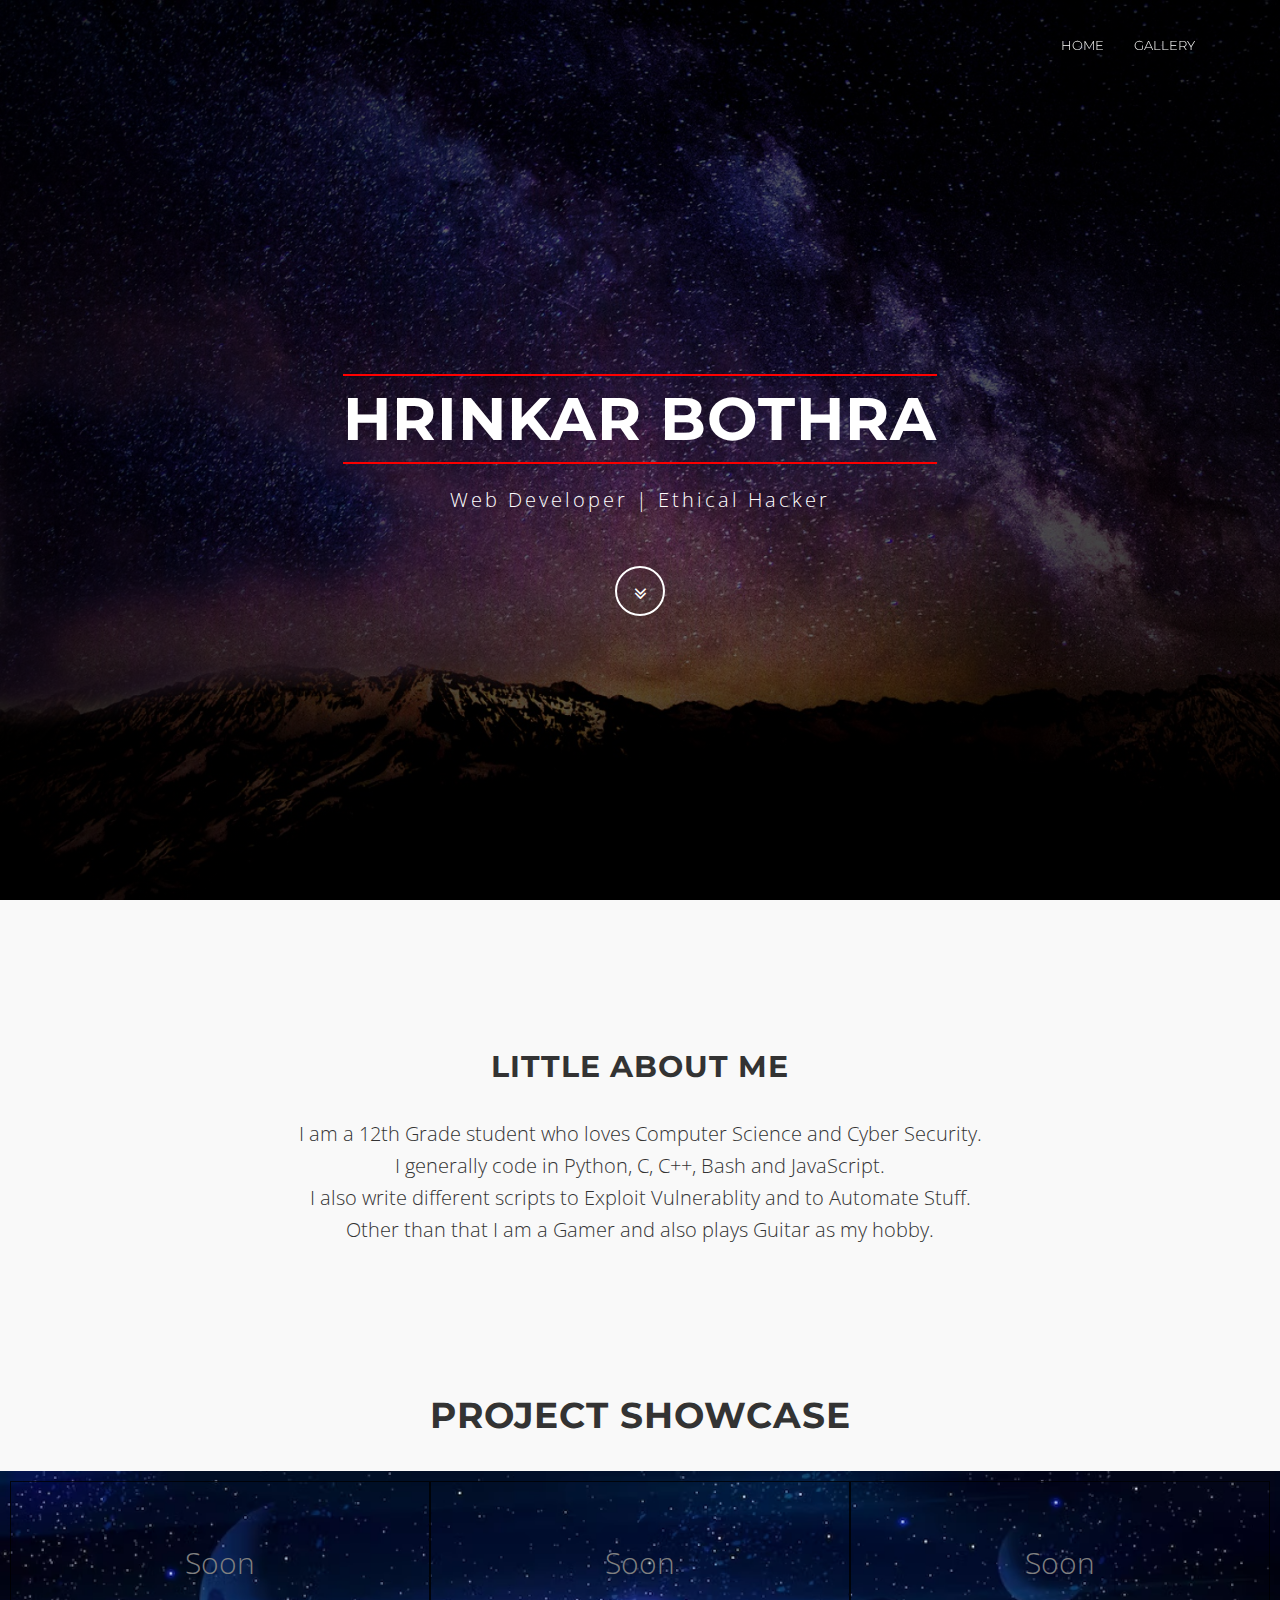
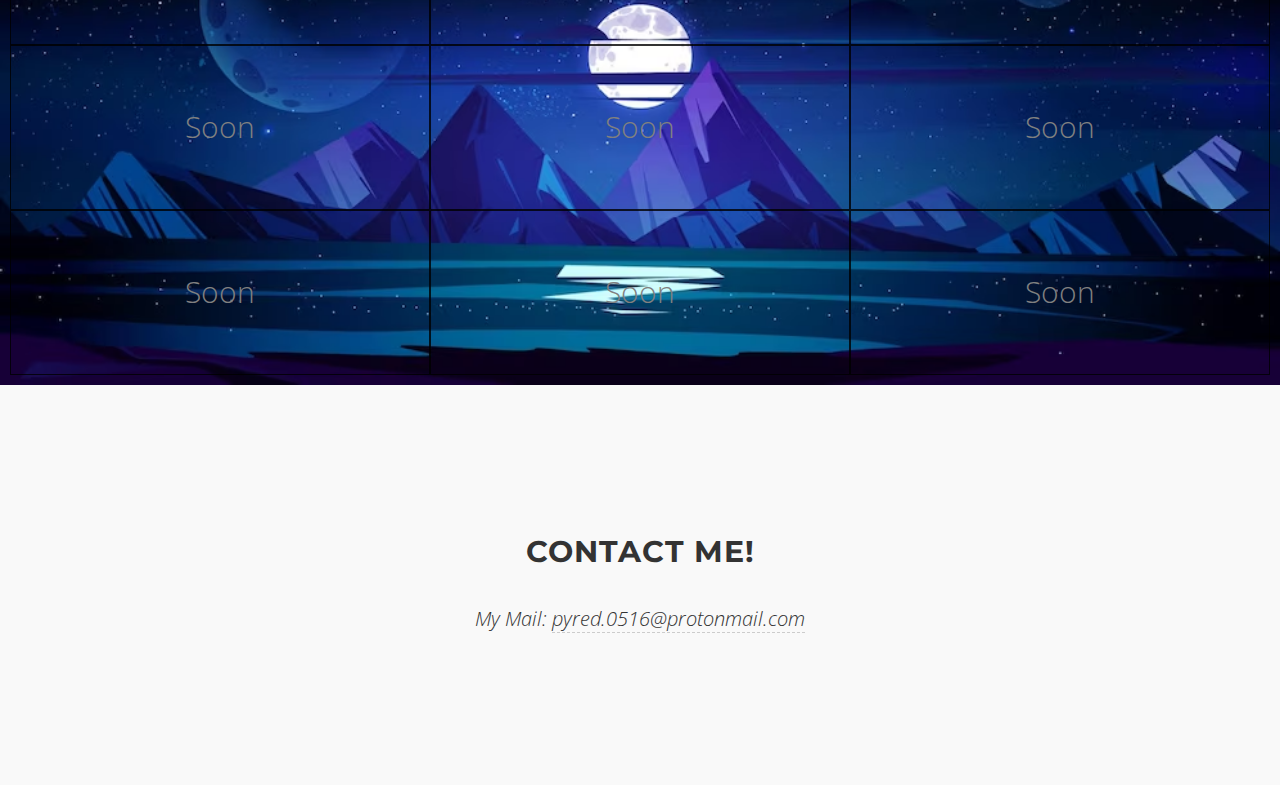
<file: index.html>
<!DOCTYPE html>
<html lang="en">
<head>
<meta charset="utf-8">
<meta http-equiv="X-UA-Compatible" content="IE=edge">
<meta name="viewport" content="width=device-width, initial-scale=1">
<meta name="description" content="">
<meta name="author" content="">
<title>Hrinkar Bothra</title>
<!-- Bootstrap Core CSS -->
<link href="css/bootstrap.min.css" rel="stylesheet">
<!-- Custom CSS -->
<link href="css/theme.css" rel="stylesheet">
<!-- Custom Fonts -->
<link href="font-awesome/css/font-awesome.min.css" rel="stylesheet" type="text/css">
<link href="http://fonts.googleapis.com/css?family=Open+Sans:300,400,700,400italic,700italic" rel="stylesheet" type="text/css">
<link href="http://fonts.googleapis.com/css?family=Montserrat:400,700" rel="stylesheet" type="text/css">
<!-- HTML5 Shim and Respond.js IE8 support of HTML5 elements and media queries -->
<!-- WARNING: Respond.js doesn't work if you view the page via file:// -->
<!--[if lt IE 9]>
        <script src="https://oss.maxcdn.com/libs/html5shiv/3.7.0/html5shiv.js"></script>
        <script src="https://oss.maxcdn.com/libs/respond.js/1.4.2/respond.min.js"></script>
    <![endif]-->
</head>
<body id="page-top" data-spy="scroll" data-target=".navbar-fixed-top">
<!-- Navigation -->
<nav class="navbar navbar-custom navbar-fixed-top" role="navigation">
<div class="container">
	<div class="navbar-header">
		<button type="button" class="navbar-toggle" data-toggle="collapse" data-target=".navbar-main-collapse">
		<i class="fa fa-bars"></i>
		</button>
		<a class="navbar-brand page-scroll" href="index.html">
		 </a>
	</div>
	<!-- Collect the nav links, forms, and other content for toggling -->
	<div class="collapse navbar-collapse navbar-right navbar-main-collapse">
		<ul class="nav navbar-nav">
			<li>
			<a href="index.html">Home</a>
			</li>

			<li>
				<a href="./html/gallery.html">Gallery</a>
			</li>
		</ul>
	</div>
	<!-- /.navbar-collapse -->
</div>
<!-- /.container -->
</nav>
<!-- Intro Header -->
<header class="intro">
<div class="intro-body">
	<div class="container">
		<div class="row">
			<div class="col-md-8 col-md-offset-2">
				<h1 class="brand-heading">Hrinkar Bothra</h1>
				<p class="intro-text">
					Web Developer | Ethical Hacker
				</p>
				<a href="#about" class="btn btn-circle page-scroll">
				<i class="fa fa-angle-double-down animated"></i>
				</a>
			</div>
		</div>
	</div>
</div>
</header>
<!-- About Section -->
<section id="about">
<div class="container content-section text-center">
	<div class="row">
		<h2>LITTLE ABOUT ME</h2>
		<div class="col-lg-8 col-lg-offset-2">
			<p>
				I am a 12th Grade student who loves Computer Science and Cyber Security.
				<br>I generally code in Python, C, C++, Bash and JavaScript.
				<br> I also write different scripts to Exploit Vulnerablity and to Automate Stuff. 
				<br>Other than that I am a Gamer and also plays Guitar as my hobby. 
			</p>
			
		</div>
	</div>
</div>
</section>
<section id="portfolio">
<div class="gallery text-center">	
	<ul>
		<h1>Project Showcase</h1>
		<div class="grid-container">
			
				<div class="grid-item">Soon</div>
				<div class="grid-item">Soon</div>
				<div class="grid-item">Soon</div>
				<div class="grid-item">Soon</div>
				<div class="grid-item">Soon</div>
				<div class="grid-item">Soon</div>
				<div class="grid-item">Soon</div>
				<div class="grid-item">Soon</div>
				<div class="grid-item">Soon</div>
			
			<style>
				.grid-container {
				  display: grid;
				  grid-template-columns: auto auto auto;
				  background-color: transparent;
				  padding: 10px;
				  background-image: url("/img/night-ocean-landscape-full-moon-stars-shine_107791-7397.jpg");
				  background-repeat: no-repeat;	  
                  background-size: 100% 100%;
				}
				.grid-item {
				  background-color: transparent;
				  border: 1px solid rgba(0, 0, 0, 0.8);
				  font: bold;

				  color: grey;
				  padding: 60px;
				  font-size: 30px;
				  text-align: center;
				}
				</style>
		  </div>
	</ul>	
</div>
</section>
<!-- Contact Section -->

<section id="contact">
<div class="container content-section text-center">
	<div class="row">
		<div class="col-lg-8 col-lg-offset-2">
			
			<h2>Contact Me!</h2>
			<p>
				
			</p>
			<p>
				<i>My Mail: <a href="mailto:pyred.0516@protonmail.com" style="border-bottom:1px dashed #ccc;">pyred.0516@protonmail.com</a></i>
			</p>
			
		</div>
	</div>
</div>
</section>


<!-- jQuery -->
<script src="js/jquery.js"></script>
<!-- Bootstrap Core JavaScript -->
<script src="js/bootstrap.min.js"></script>
<!-- Plugin JavaScript -->
<script src="js/jquery.easing.min.js"></script>
<!-- Custom Theme JavaScript -->
<script src="js/theme.js"></script>
</body>
</html>
</file>
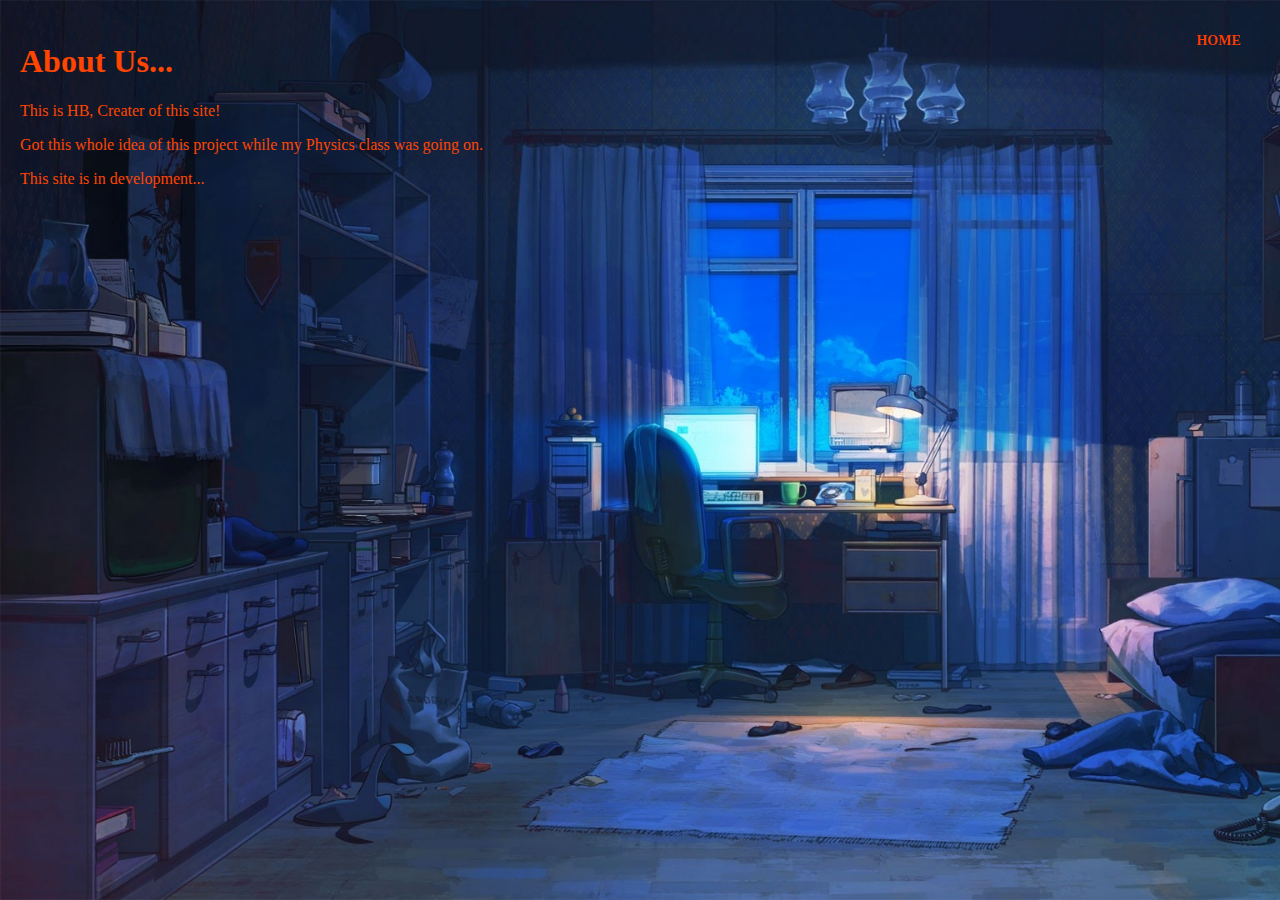
<file: about.html>
<!DOCTYPE html>
<html>
<head>  
    <link rel="stylesheet" href="assets/css/style.css">
    <style>
        body {
            background-image: url('assets/img/hp02.jpg');
            background-repeat: no-repeat;
            background-attachment: fixed;
            background-size: cover;
        }
        body{
            margin: 0;
            padding: 0;
            color: orangered;
            font-family:Impact;
            padding: 22px 20px;
        }
        </style>
</head>


<body>
    <aboutus>
            <div class="about-section">
                <h1>About Us...</h1>
                <p>This is HB, Creater of this site!</p>
                <p>Got this whole idea of this project while my Physics class was going on.</p>
                <p>This site is in development...</p>
                
            </div>
    </aboutus>

    <nav>
        <style>
                    body{
                        margin: 0;
                        padding: 0;
                        color: orangered;
                        font-family:Ink Free;
                        padding: 22px 20px;
                    }
        
        </style>
        <ul>
            <li><a href ="index.html">Home</a></li>
        </ul>
    </nav>

</body>  
</html>
</file>
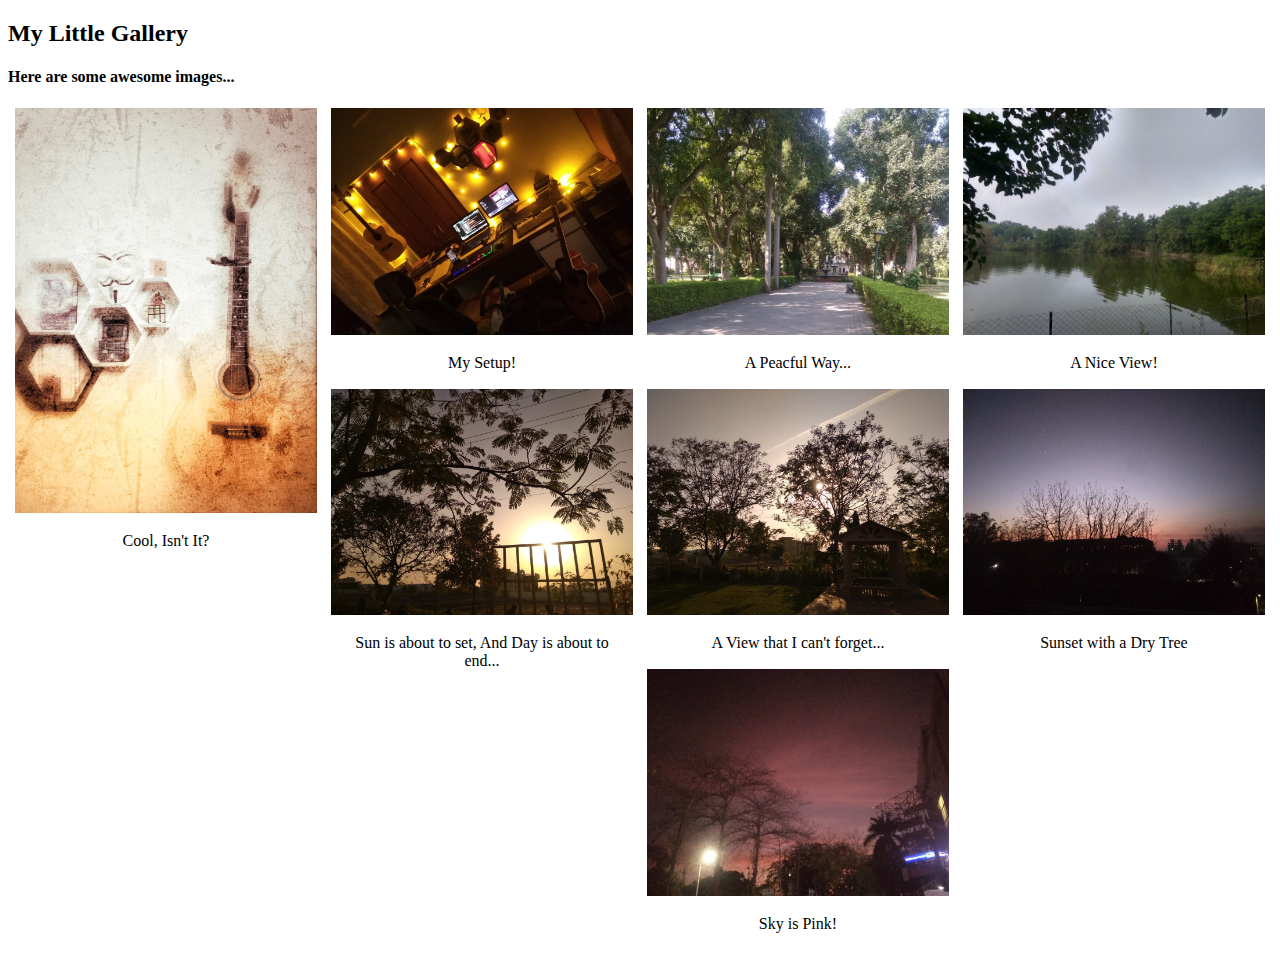
<file: html/gallery.html>
<!DOCTYPE html>
<html lang="en">
<head>
<meta charset="utf-8">
<meta http-equiv="X-UA-Compatible" content="IE=edge">
<meta name="viewport" content="width=device-width, initial-scale=1">
<meta name="description" content="">
<meta name="author" content="">
<title>Gallery</title>
<style>


div.gallery {
  border: 1px solid #ffffff;
}

div.gallery:hover {
  border: 1px solid #777;
}

div.gallery img {
  width: 100%;
  height: auto;
  
}

div.desc {
  padding: 15px;
  text-align: center;
}

* {
  box-sizing: border-box;
}

.responsive {
  padding: 0 6px;
  float: left;
  width: 24.99999%;
}

@media only screen and (max-width: 700px) {
  .responsive {
    width: 49.99999%;
    margin: 6px 0;
  }
}

@media only screen and (max-width: 500px) {
  .responsive {
    width: 100%;
  }
}

.clearfix:after {
  content: "";
  display: table;
  clear: both;
}
</style>
</head>

<body>

<h2>My Little Gallery</h2>

<h4>Here are some awesome images...</h4>

<div class="responsive">
  <div class="gallery">
    <a target="_blank" href="/img/guitar_image.jpeg">
      <img src="/img/guitar_image.jpeg" alt="Cool, isn't it?" width="600" height="400">
    </a>
    <div class="desc">Cool, Isn't It?</div>
  </div>
</div>


<div class="responsive">
  <div class="gallery">
    <a target="_blank" href="/img/setup02.jpeg">
      <img src="/img/setup02.jpeg" alt="My_Setyp02" width="600" height="400">
    </a>
    <div class="desc">My Setup!</div>
  </div>
</div>

<div class="responsive">
  <div class="gallery">
    <a target="_blank" href="/img/empty_way.jpeg">
      <img src="/img/empty_way.jpeg" alt="Greenery" width="600" height="400">
    </a>
    <div class="desc">A Peacful Way...</div>
  </div>
</div>

<div class="responsive">
  <div class="gallery">
    <a target="_blank" href="/img/lake01.jpeg">
      <img src="/img/lake01.jpeg" alt="Lake" width="600" height="400">
    </a>
    <div class="desc">A Nice View!</div>
  </div>
</div>

<div class="responsive">
    <div class="gallery">
      <a target="_blank" href="/img/sunset_garden01.jpeg">
        <img src="/img/sunset_garden01.jpeg" alt="Sunset_Garden01" width="600" height="400">
      </a>
      <div class="desc">Sun is about to set, And Day is about to end...</div>
    </div>
  </div>

<div class="responsive">
  <div class="gallery">
    <a target="_blank" href="/img/sunset_garden02.jpeg">
      <img src="/img/sunset_garden02.jpeg" alt="sunset_garden02" width="600" height="400">
    </a>
    <div class="desc">A View that I can't forget...</div>
  </div>
</div>

<div class="responsive">
    <div class="gallery">
      <a target="_blank" href="/img/sunset_dry_tree.jpeg">
        <img src="/img/sunset_dry_tree.jpeg" alt="Sunset_View" width="600" height="400">
      </a>
      <div class="desc">Sunset with a Dry Tree</div>
    </div>
</div>

<div class="responsive">
    <div class="gallery">
      <a target="_blank" href="/img/sunset03.jpeg">
        <img src="/img/sunset03.jpeg" alt="Sunset_View" width="600" height="400">
      </a>
      <div class="desc">Sky is Pink!</div>
    </div>
</div>



<div class="clearfix"></div>

</body>
</html>
</file>
<file: css/theme.css>
body {
	width:100%;
	height:100%;
	font-family:Open Sans,"Helvetica Neue",Helvetica,Arial,sans-serif;
	color:#ffffff;
	background-color:#000;
	 font-weight:300;
}
html {
	width:100%;
	height:100%;
}
h1,h2,h3,h4,h5,h6 {
	margin:0 0 35px;
	text-transform:uppercase;
	font-family:Montserrat,"Helvetica Neue",Helvetica,Arial,sans-serif;
	font-weight:700;
	letter-spacing:1px;
}
p {
	margin:0 0 25px;
	font-size:18px;
	line-height:1.5;
}
@media(min-width:768px) {
	p {
		margin:0 0 35px;
		font-size:20px;
		line-height:1.6;
	}
}
a {
	color:inherit;
	-webkit-transition:all .2s ease-in-out;
	-moz-transition:all .2s ease-in-out;
	transition:all .2s ease-in-out;
}
a:hover,a:focus {
	text-decoration:none;
	color:inherit;
}
.light {
	font-weight:400;
}
.navbar-custom {
	margin-bottom:0;
	border-bottom:1px solid rgba(255,255,255,.3);
	text-transform:uppercase;
	font-family:Montserrat,"Helvetica Neue",Helvetica,Arial,sans-serif;
	background-color:#000;
}
.navbar-custom .navbar-brand {
	font-size:20px;
	text-transform:none;
	letter-spacing:1px;
}
.navbar-custom .navbar-brand:focus {
	outline:0;
}
.navbar-custom .navbar-brand .navbar-toggle {
	padding:4px 6px;
	font-size:16px;
	color:#fff;
}
.navbar-custom .navbar-brand .navbar-toggle:focus,.navbar-custom .navbar-brand .navbar-toggle:active {
	outline:0;
}
/* .navbar-custom a {}*/ 
.navbar-custom .nav li a {
	-webkit-transition:background .3s ease-in-out;
	-moz-transition:background .3s ease-in-out;
	transition:background .3s ease-in-out;
}
.navbar-custom .nav li a:hover {
	outline:0;
	color:#1ba39c;
	background-color:transparent;
}
.navbar-custom .nav li a:focus,.navbar-custom .nav li a:active {
	outline:0;
	background-color:transparent;
}
.navbar-custom .nav li.active {
	outline:0;
}
.navbar-custom .nav li.active a {
	color:#1ba39c;
}
.navbar-custom .nav li.active a:hover {
	color:#1ba39c;
}
@media(min-width:768px) {
	.navbar-custom {
		padding:20px 0;
		border-bottom:0;
		font-size:13px;
		background:0 0;
		-webkit-transition:background .5s ease-in-out,padding .5s ease-in-out;
		-moz-transition:background .5s ease-in-out,padding .5s ease-in-out;
		transition:background .5s ease-in-out,padding .5s ease-in-out;
	}
		.navbar-custom.top-nav-collapse {
		 	padding:0;
		 	border-bottom: transparent;
		    color:#333;
			background: transparent;
	}
	.navbar-custom.top-nav-collapse a {
		color:#000000;
		display:inline-block;
	}
}
.intro {
	display:table;
	width:100%;
	height:auto;
	padding:100px 0 100px 0;
	text-align:center;
	color:#ffffff;
	background-attachment: fixed;
	background-image:radial-gradient(circle at 50% 50%,rgba(0,0,0,0.46),rgba(0,0,0,0.88)),url('/img/Night_Sky.jpg');
	-webkit-background-size:cover;
	-moz-background-size:cover;
	background-size:cover;
	-o-background-size:cover;
}
.intro .intro-body {
	display:table-cell;
	vertical-align:middle;
}
.intro .intro-body .brand-heading {
	font-size:40px;
}
.intro .intro-body .intro-text {
	font-size:18px;
}
@media(min-width:768px) {
	.intro {
		height:100%;
		padding:0;
	}
	.intro .intro-body .brand-heading {
		font-size:60px;
		margin-top:90px;
		margin-bottom:20px;
		border-top:2px solid #ff0000;
		border-bottom:2px solid #fa0000;
		display:inline-block;
		padding:10px 0;
	}
	.intro .intro-body .intro-text {
		font-size:20px;
			font-weight:300;
			letter-spacing:3px;
	}
}
.btn-circle {
	width:50px;
	height:50px;
	margin-top:15px;
	line-height:40px;
	text-align:center;
	border:2px solid #fff;
	border-radius:100%!important;
	font-size:20px;
	color:#fff;
	background:0 0;
	-webkit-transition:background .3s ease-in-out;
	-moz-transition:background .3s ease-in-out;
	transition:background .3s ease-in-out;
}
.btn-circle:hover,.btn-circle:focus {
	outline:0;
	color:#fff;
	background:rgba(255,255,255,.1);
}
.btn-circle i.animated {
	-webkit-transition-property:-webkit-transform;
	-webkit-transition-duration:1s;
	-moz-transition-property:-moz-transform;
	-moz-transition-duration:1s;
}
.btn-circle:hover i.animated {
	-webkit-animation-name:pulse;
	-moz-animation-name:pulse;
	-webkit-animation-duration:1.5s;
	-moz-animation-duration:1.5s;
	-webkit-animation-iteration-count:infinite;
	-moz-animation-iteration-count:infinite;
	-webkit-animation-timing-function:linear;
	-moz-animation-timing-function:linear;
}
@-webkit-keyframes pulse {
	0% {
		-webkit-transform:scale(1);
		transform:scale(1);
	}
	50% {
		-webkit-transform:scale(1.2);
		transform:scale(1.2);
	}
	100% {
		-webkit-transform:scale(1);
		transform:scale(1);
	}
}
@-moz-keyframes pulse {
	0% {
		-moz-transform:scale(1);
		transform:scale(1);
	}
	50% {
		-moz-transform:scale(1.2);
		transform:scale(1.2);
	}
	100% {
		-moz-transform:scale(1);
		transform:scale(1);
	}
}
.content-section {
	padding:40px 0;
	clear:both;
}
@media(min-width:767px) {
	.content-section {
		padding:150px 0;
			 clear:both;
	}
}
.btn {
	border-radius:0;
	text-transform:uppercase;
	font-family:Montserrat,"Helvetica Neue",Helvetica,Arial,sans-serif;
	font-weight:400;
	-webkit-transition:all .3s ease-in-out;
	-moz-transition:all .3s ease-in-out;
	transition:all .3s ease-in-out;
}
.btn-default {
	border:1px solid #42dca3;
	color:#42dca3;
	background-color:transparent;
}
.btn-default:hover,.btn-default:focus {
	border:1px solid #42dca3;
	outline:0;
	color:#000;
	background-color:#42dca3;
}
ul.banner-social-buttons {
	margin-top:0;
}
@media(max-width:1199px) {
	ul.banner-social-buttons {
		margin-top:15px;
	}
}
@media(max-width:767px) {
	ul.banner-social-buttons li {
		display:block;
		margin-bottom:20px;
		padding:0;
	}
	ul.banner-social-buttons li:last-child {
		margin-bottom:0;
	}
}
footer {
	padding:40px 0;
	z-index:1;
	position:relative;
	clear:both;
}
footer p {
	margin:0;
	font-size:15px;
}
footer p.credits {
	text-transform:uppercase;
	font-size:13px;
	letter-spacing:3px;
}
::-moz-selection {
	text-shadow:none;
	background:#fcfcfc;
	background:rgba(255,255,255,.2);
}
::selection {
	text-shadow:none;
	background:#fcfcfc;
	background:rgba(255,255,255,.2);
}
img::selection {
	background:0 0;
}
img::-moz-selection {
	background:0 0;
}
body {
	-webkit-tap-highlight-color:rgba(255,255,255,.2);
}
.bgblue {
	background:#22292c;
}
.inlineblock {
	display:inline-block;
}
p:last-child {
	margin-bottom:0;
}
p.lead {
	line-height:1.9;
}
.btnghost {
	border:2px solid #333;
	background-color:transparent;
	padding:15px 20px;
	letter-spacing:3px;
	font-size:12px;
	text-transform:uppercase;
	font-weight:400;
	color:#333;
	margin-top:20px;
	display:inline-block;
}
.btnghost:hover {
	background-color:#333;
	color:#fff;
	border:2px solid #333;
}
.bgcover {
	background-size:cover;
	background-repeat:no-repeat;
	position:relative;
}
img {
	max-width:100%;
}
.gallery ul {
	padding:0;
	margin:0;
}
.gallery img {
	max-width:100%;
	height:auto;
	padding:0;
	margin:0;
}
.gallery ul li {
	margin:0;
	position:relative;
	list-style:none;
	float:left;
	padding:0;
}
.gallery ul li a {
	display:block;
	position:relative;
	width:100%;
	height:100%;
	margin:0;
	padding:0;
	line-height:0;
}
.gallery ul li a:before {
	position:absolute;
	width:32px;
	height:32px;
	top:40%;
	left:50%;
	margin:-14px 0 0 -16px;
	background: url(data:image/svg+xml;utf8,%3C%3Fxml%20version%3D%221.0%22%20encoding%3D%22utf-8%22%3F%3E%0A%3C%21--%20Generator%3A%20Adobe%20Illustrator%2017.1.0%2C%20SVG%20Export%20Plug-In%20.%20SVG%20Version%3A%206.00%20Build%200%29%20%20--%3E%0A%3C%21DOCTYPE%20svg%20PUBLIC%20%22-//W3C//DTD%20SVG%201.1//EN%22%20%22http%3A//www.w3.org/Graphics/SVG/1.1/DTD/svg11.dtd%22%3E%0A%3Csvg%20version%3D%221.1%22%0A%09%20id%3D%22svg2%22%20xmlns%3Adc%3D%22http%3A//purl.org/dc/elements/1.1/%22%20xmlns%3Acc%3D%22http%3A//creativecommons.org/ns%23%22%20xmlns%3Ardf%3D%22http%3A//www.w3.org/1999/02/22-rdf-syntax-ns%23%22%20xmlns%3Asvg%3D%22http%3A//www.w3.org/2000/svg%22%20xmlns%3Asodipodi%3D%22http%3A//sodipodi.sourceforge.net/DTD/sodipodi-0.dtd%22%20xmlns%3Ainkscape%3D%22http%3A//www.inkscape.org/namespaces/inkscape%22%20inkscape%3Aversion%3D%220.48.4%20r9939%22%20sodipodi%3Adocname%3D%22icon-fullscreen.svg%22%0A%09%20xmlns%3D%22http%3A//www.w3.org/2000/svg%22%20xmlns%3Axlink%3D%22http%3A//www.w3.org/1999/xlink%22%20x%3D%220px%22%20y%3D%220px%22%20viewBox%3D%220%200%20960%20560%22%0A%09%20enable-background%3D%22new%200%200%20960%20560%22%20xml%3Aspace%3D%22preserve%22%3E%0A%3Csodipodi%3Anamedview%20%20borderopacity%3D%221%22%20pagecolor%3D%22%23ffffff%22%20bordercolor%3D%22%23666666%22%20objecttolerance%3D%2210%22%20gridtolerance%3D%2210%22%20guidetolerance%3D%2210%22%20showgrid%3D%22false%22%20fit-margin-top%3D%220%22%20fit-margin-left%3D%220%22%20inkscape%3Azoom%3D%227.375%22%20inkscape%3Acx%3D%22-5.1525424%22%20inkscape%3Acy%3D%2216%22%20id%3D%22namedview11%22%20inkscape%3Awindow-x%3D%22-8%22%20inkscape%3Awindow-y%3D%22-8%22%20fit-margin-right%3D%220%22%20inkscape%3Apageopacity%3D%220%22%20fit-margin-bottom%3D%220%22%20inkscape%3Awindow-width%3D%221366%22%20inkscape%3Awindow-height%3D%22706%22%20inkscape%3Awindow-maximized%3D%221%22%20inkscape%3Apageshadow%3D%222%22%20inkscape%3Acurrent-layer%3D%22svg2%22%3E%0A%09%3C/sodipodi%3Anamedview%3E%0A%3Cg%3E%0A%09%3Crect%20x%3D%22220%22%20y%3D%22260%22%20fill%3D%22%23FFFFFF%22%20width%3D%22536%22%20height%3D%2224%22/%3E%0A%3C/g%3E%0A%3Cg%3E%0A%09%3Crect%20x%3D%22476%22%20y%3D%224%22%20fill%3D%22%23FFFFFF%22%20width%3D%2224%22%20height%3D%22556%22/%3E%0A%3C/g%3E%0A%3C/svg%3E%0A) no-repeat;
	content:"";
	opacity:0;
	z-index:1;
	-webkit-transition:all 0.3s linear;
	-moz-transition:all 0.3s linear;
	transition:all 0.3s linear;
}
.gallery ul li a:hover:before {
	top:50%;
	opacity:1;
}
.gallery ul li a:after {
	position:absolute;
	width:100%;
	top:0;
	bottom:0;
	background:rgba(0,0,0,0.3);
	content:"";
	opacity:0;
	-webkit-transition:all 0.3s linear;
	-moz-transition:all 0.3s linear;
	transition:all 0.3s linear;
}
.gallery ul li a:hover:after {
	opacity:1;
}
section:after {
	float:none;
	clear:both;
}
section {
	background-color:#f9f9f9;
	color:#333;
	overflow:hidden;
}
.done {
	display:none;
}
.error input,input.error,.error textarea,textarea.error {
	background-color:#ffffff;
	border-bottom:2px solid orangered !Important;
	-webkit-transition:border linear 0.2s,box-shadow linear 0.2s;
	-moz-transition:border linear 0.2s,box-shadow linear 0.2s;
	-o-transition:border linear 0.2s,box-shadow linear 0.2s;
	transition:border linear 0.2s,box-shadow linear 0.2s;	
}
#contactform input,#contactform textarea {
	border:0px;
	border-bottom:2px solid #333;
	width:100%;
	background-color:transparent;
	padding:20px 0px;
	text-transform:uppercase;
	letter-spacing:2px;
	margin-bottom:20px;
}
#contactform input#submit {
	width:auto;
	border:2px solid;
	padding:10px 20px;
	display:inline-block;
}
#contactform input#submit:hover {
	background-color:#333;
	color:#fff;
	border:2px solid #333;
}
#contactform input:focus,#contactform input:active,#contactform textarea:focus,#contactform textarea:active {
	border-top:0px;
	border-bottom:2px solid lightseagreen;
	outline:0;
	outline: none;
}
</file>
<file: assets/css/style.css>
body{
    margin: 0;
    padding: 0;
    font-family: Arial;
}
nav{
   position: fixed;
   top: 0;
   left: 0;
   width: 100%;
   height: 100px;
   padding: 1px 9px;
   box-sizing: border-box;
   background: rgba(0, 0, 0, 0);
   border-bottom: 0px solid #fff;

}
nav .logo{
    padding: 22px 20px;
    height: 80px;
    float: left;
    font-size: 24px;
    font-weight: bold;
    text-transform: uppercase;
    color:#ff3c00;
}
nav ul{
    list-style: none;
    float: right;
    margin: 0;
    padding: 0;
    display: flex;
}
nav ul li a{
    line-height: 80px;
    color: #ff3c00;
    padding: 12px 30px;
    text-decoration: none;
    font-size: 14px;
    font-weight: bold;
    text-transform: uppercase;   
}
nav ul li a:hover{
    background: rgba(0, 0, 0, 0.7);
    border-radius: 6px;
}
section{
    width: 100%;
    height: 100vh;
    background: url(../img/Night_Sky.jpg);
    background-size: cover;
    background-position: center;
}
</file>
